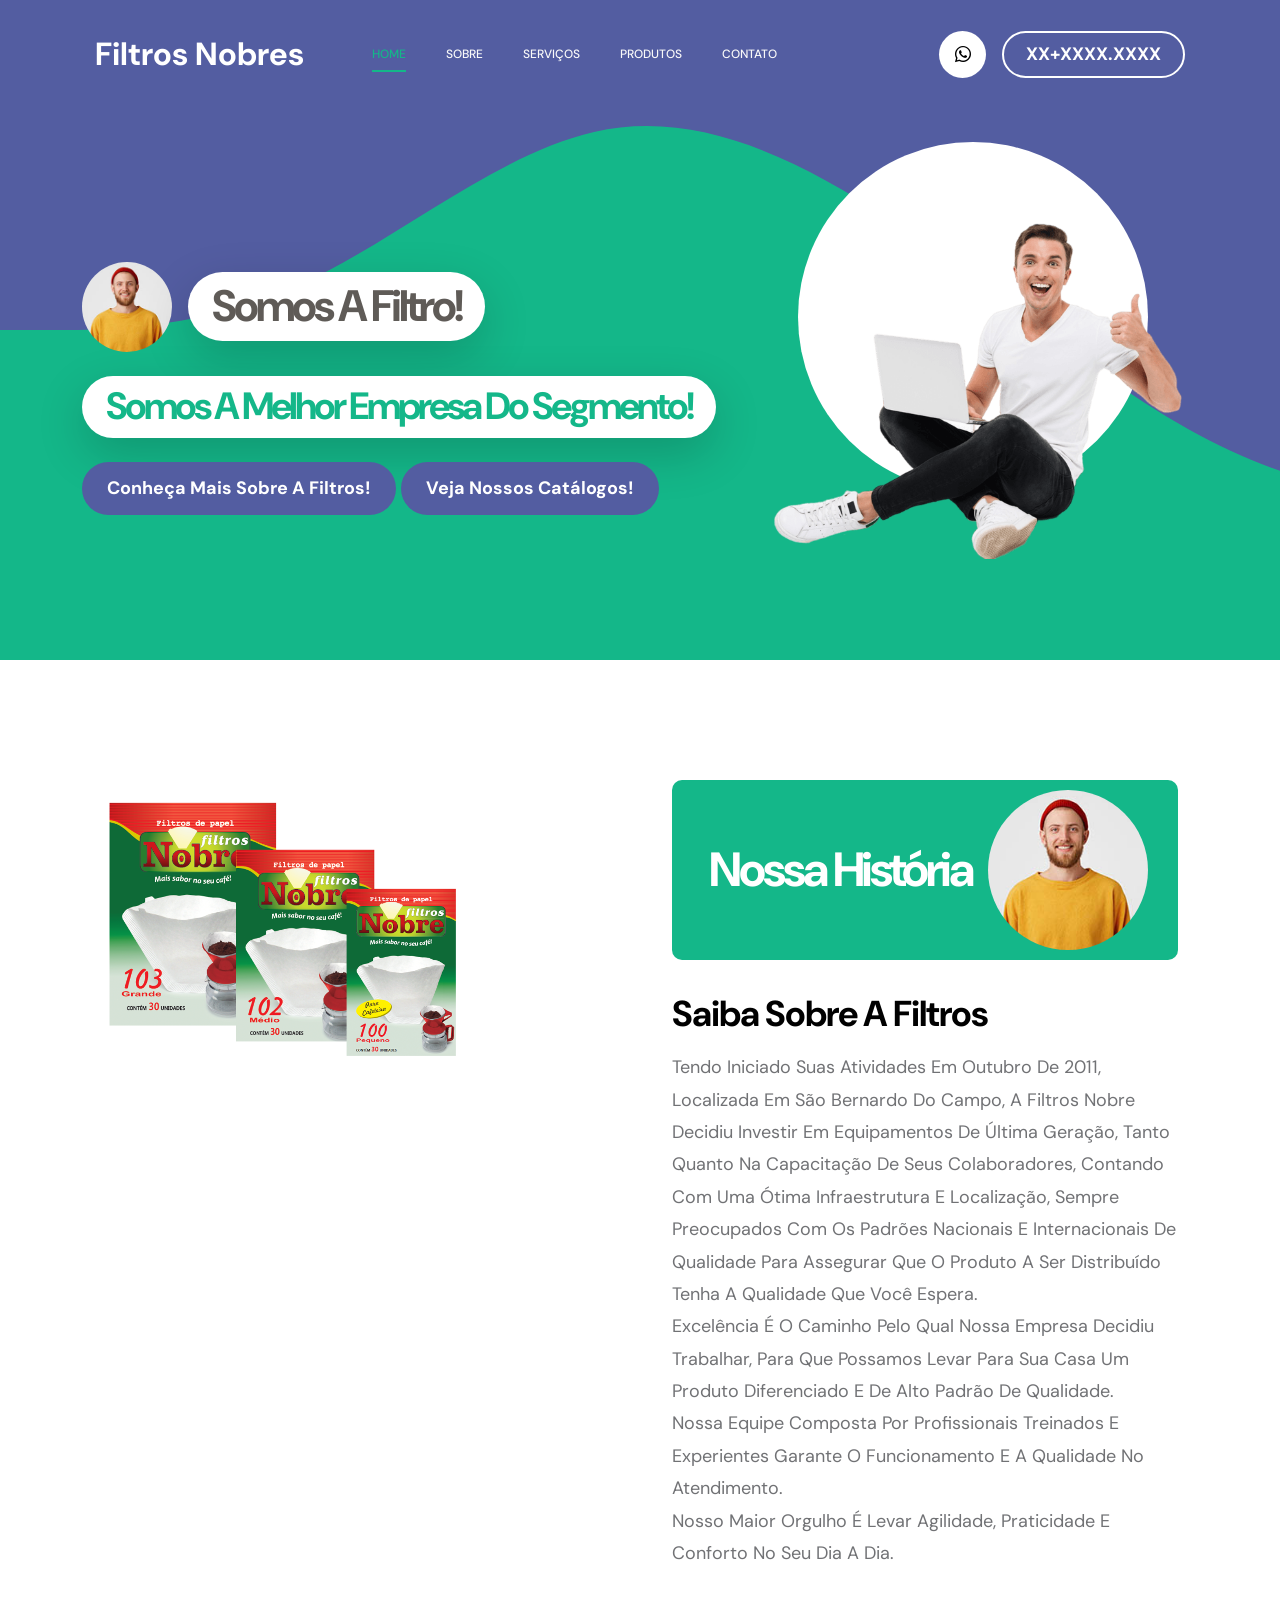
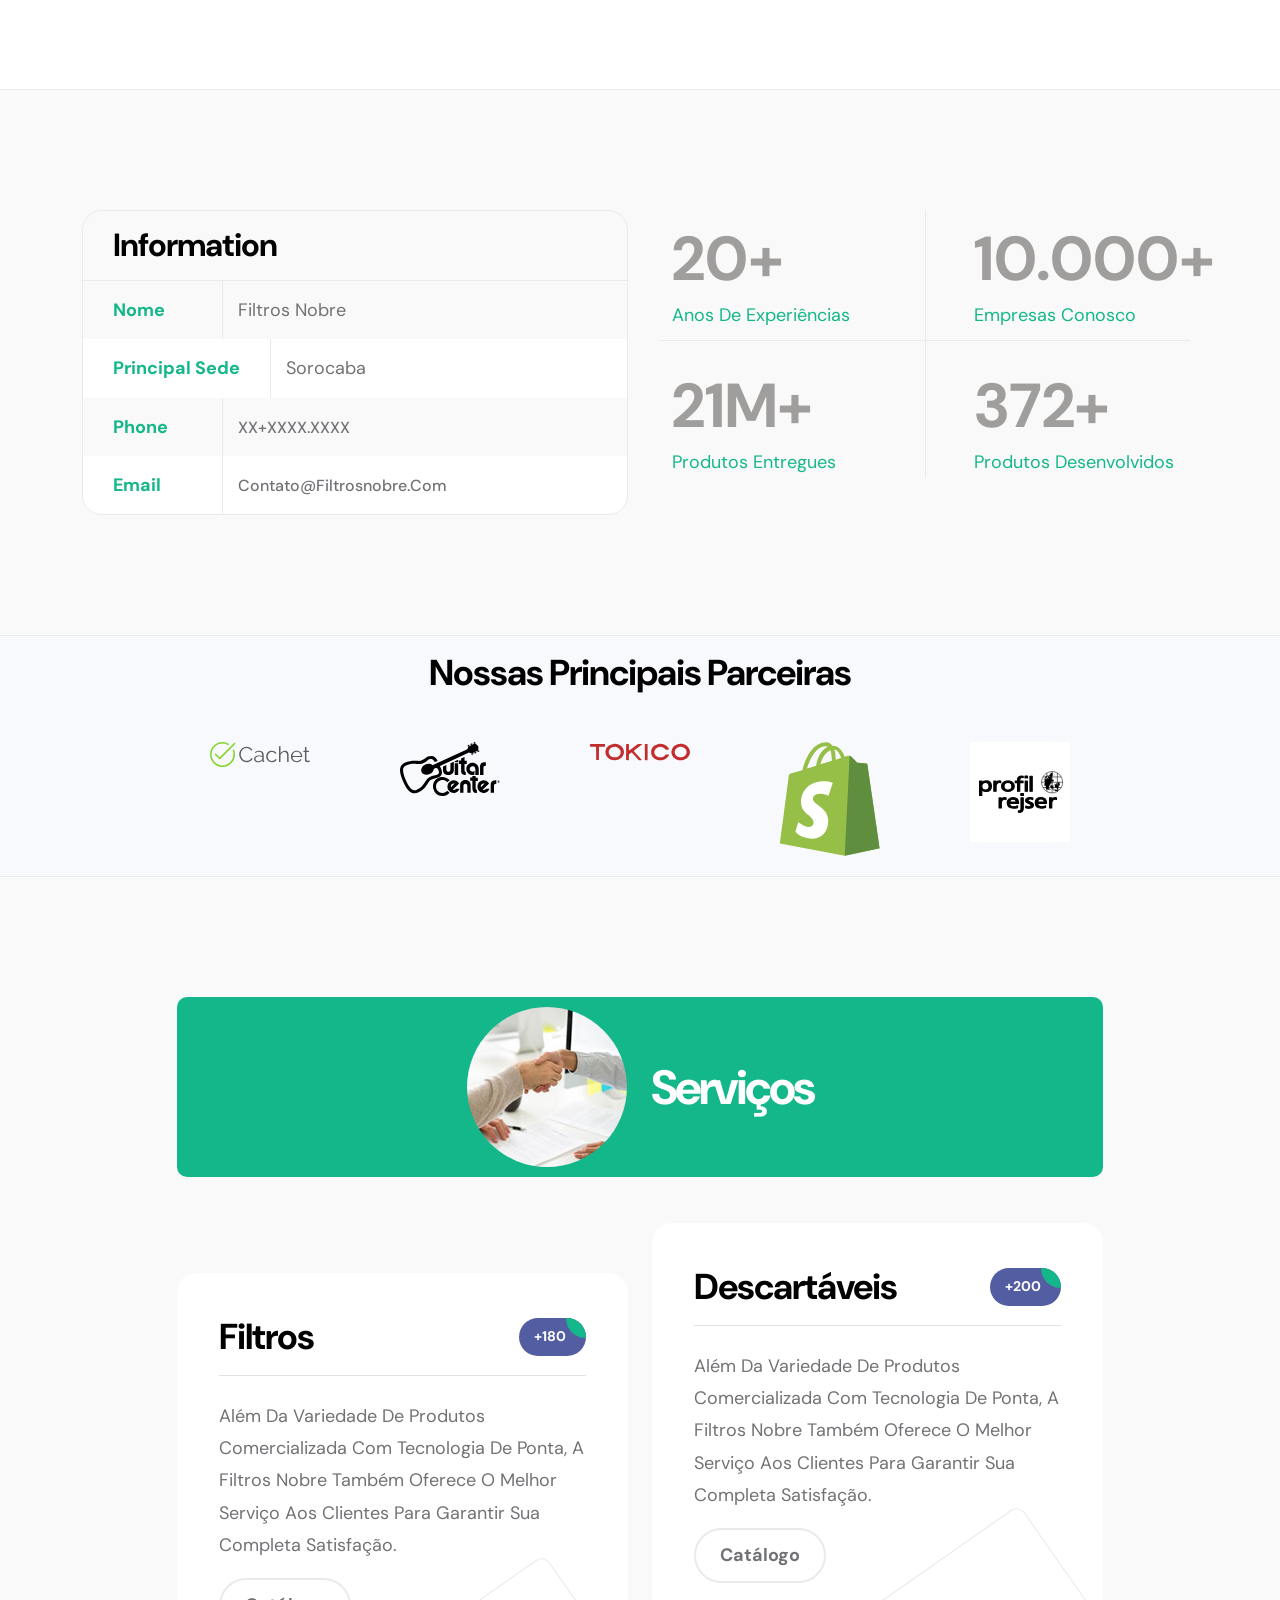
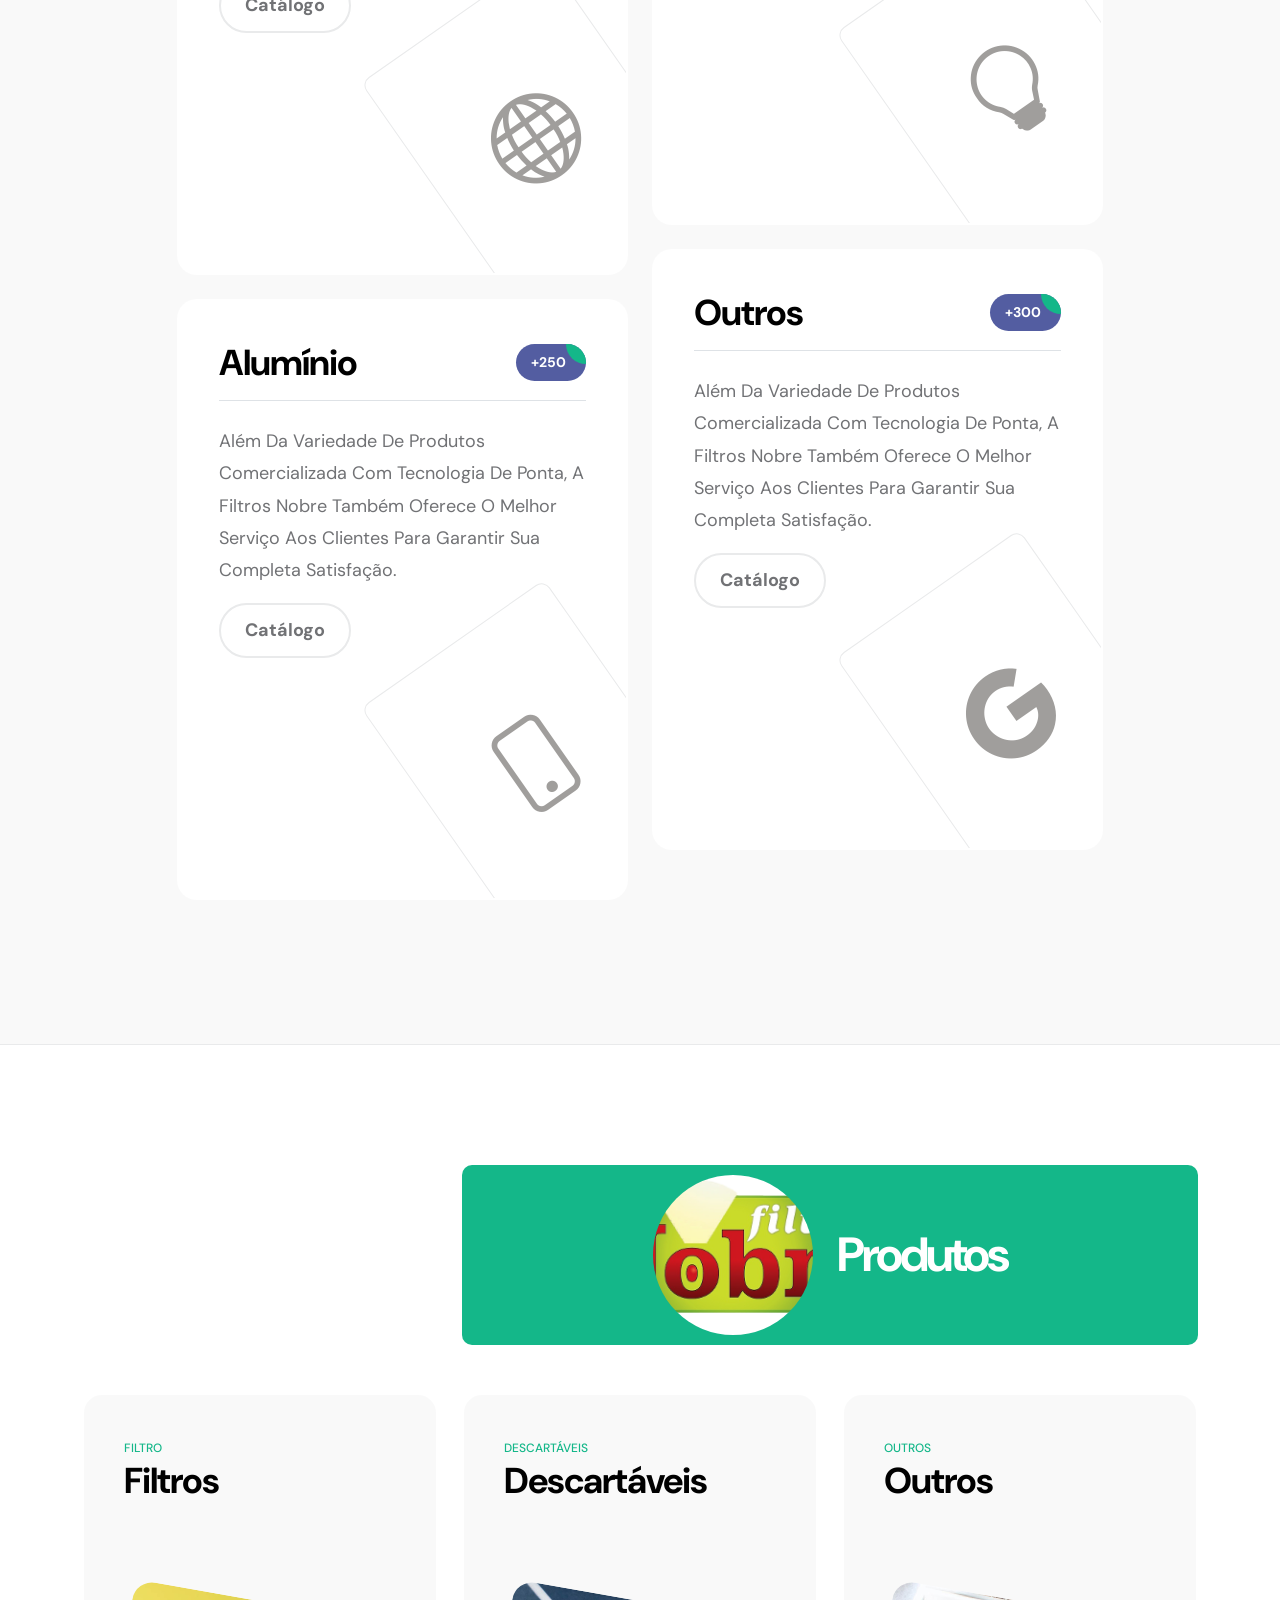
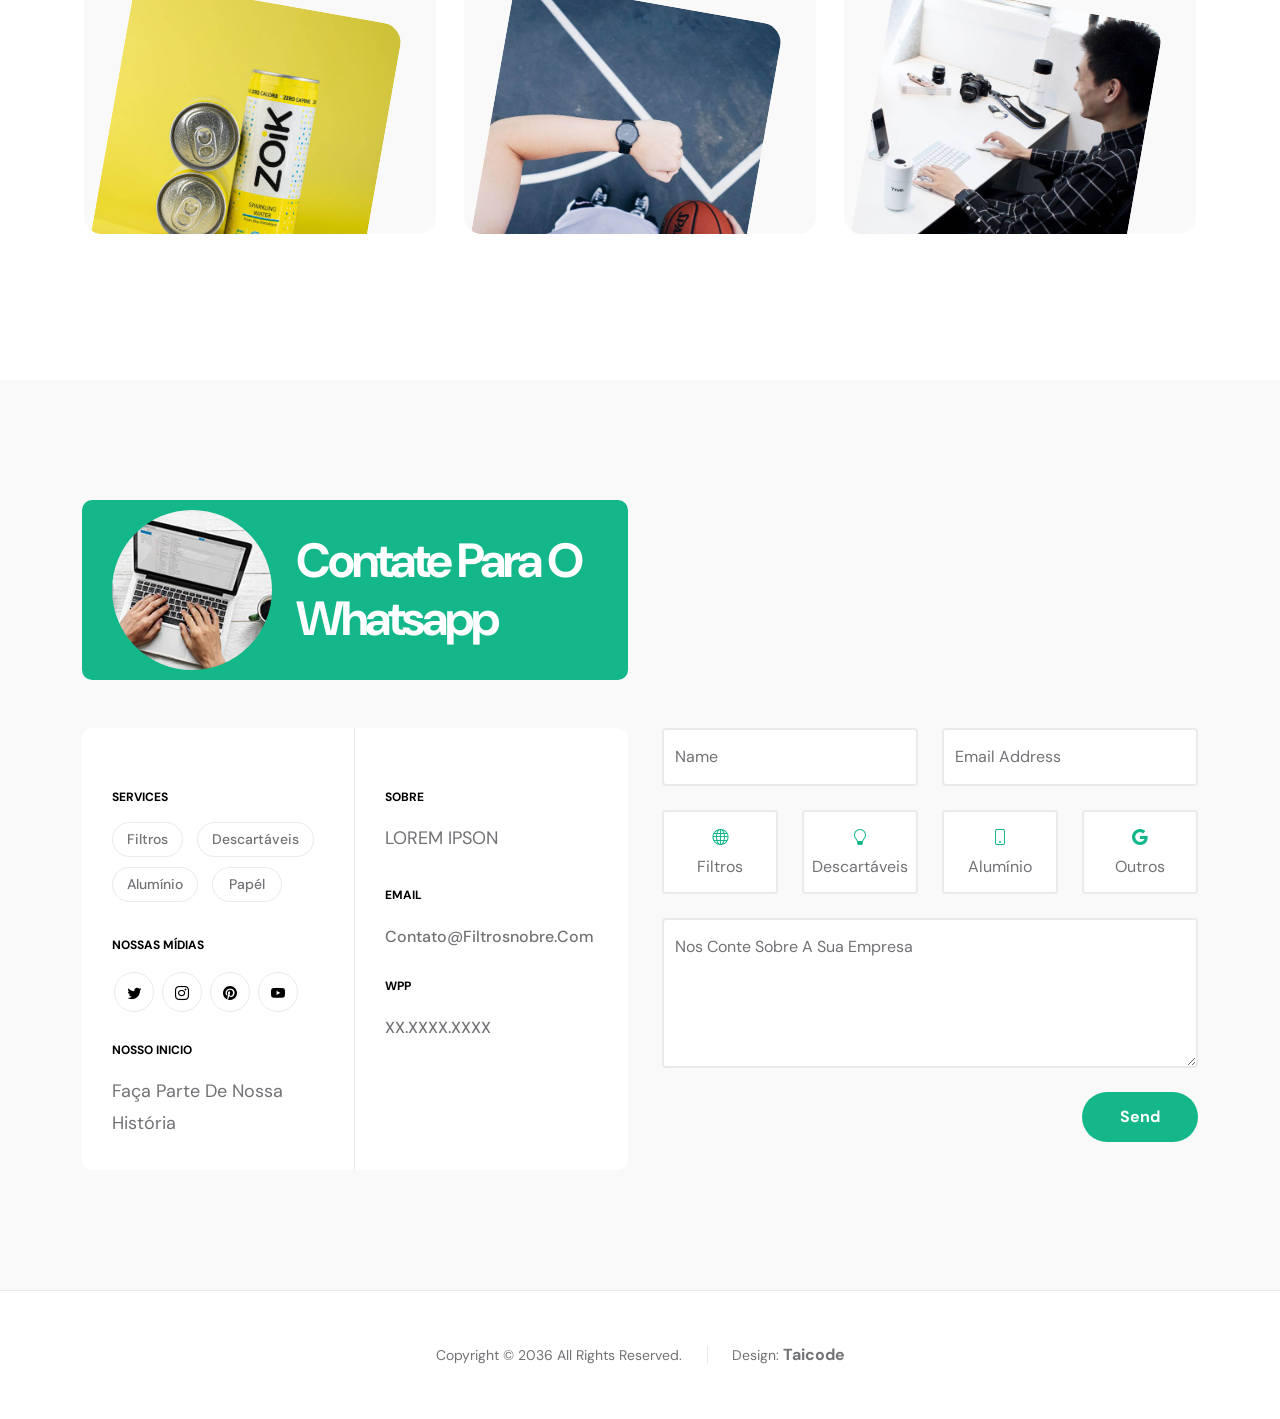
<file: catalogo.html>
<!doctype html>
<html lang="en">
    <head>
        <meta charset="utf-8">
        <meta name="viewport" content="width=device-width, initial-scale=1">

        <meta name="description" content="">
        <meta name="author" content="TemplateMo">

        <title>Filtros Nobres</title>

        <!-- CSS FILES -->
        <link rel="preconnect" href="https://fonts.googleapis.com">
        
        <link rel="preconnect" href="https://fonts.gstatic.com" crossorigin>
        
        <link href="https://fonts.googleapis.com/css2?family=DM+Sans:wght@400;500;700&display=swap" rel="stylesheet">

        <link href="css/bootstrap.min.css" rel="stylesheet">

        <link href="css/bootstrap-icons.css" rel="stylesheet">

        <link href="css/magnific-popup.css" rel="stylesheet">

        <link href="css/templatemo-first-portfolio-style.css" rel="stylesheet">
        
    </head>
    
    <body>

        <section class="preloader">
            <div class="spinner">
                <span class="spinner-rotate"></span>    
            </div>
        </section>

        <nav class="navbar navbar-expand-lg">
            <div class="container">

                <button class="navbar-toggler" type="button" data-bs-toggle="collapse" data-bs-target="#navbarNav" aria-controls="navbarNav" aria-expanded="false" aria-label="Toggle navigation">
                    <span class="navbar-toggler-icon"></span>
                </button>

                <a href="index.html" class="navbar-brand mx-auto mx-lg-0">Filtros Nobres</a>

                <div class="d-flex align-items-center d-lg-none">
                    <i class="navbar-icon bi-whatsapp me-3"></i>
                </div>

                <div class="collapse navbar-collapse" id="navbarNav">
                    <ul class="navbar-nav ms-lg-5">
                        <li class="nav-item">
                            <a class="nav-link click-scroll" href="#section_1">Home</a>
                        </li>

                        <li class="nav-item">
                            <a class="nav-link click-scroll" href="#section_2">Sobre</a>
                        </li>

                        <li class="nav-item">
                            <a class="nav-link click-scroll" href="#section_3">Serviços</a>
                        </li>

                        <li class="nav-item">
                            <a class="nav-link click-scroll" href="#section_4">Produtos</a>
                        </li>

                        <li class="nav-item">
                            <a class="nav-link click-scroll" href="#section_5">Contato</a>
                        </li>
                    </ul>

                    <div class="d-lg-flex align-items-center d-none ms-auto">
                        <i class="navbar-icon bi-whatsapp me-3"></i>
                        <a class="custom-btn btn" href="#section_5">XX+XXXX.XXXX</a>
                    </div>
                </div>

            </div>
        </nav>

        <main>

            <section class="hero d-flex justify-content-center align-items-center" id="section_1">
                <div class="container">
                    <div class="row">

                        <div class="col-lg-7 col-12">
                            <div class="hero-text">
                                <div class="hero-title-wrap d-flex align-items-center mb-4">
                                    <img src="images/happy-bearded-young-man.jpg" class="avatar-image avatar-image-large img-fluid" alt="">

                                    <h1 class="hero-title ms-3 mb-0">Somos a Filtro!</h1>
                                </div>

                                <h2 class="mb-4">Somos a melhor empresa do segmento!</h2>
                                <p class="mb-4"><a class="custom-btn btn custom-link" href="#section_2">Conheça mais sobre a filtros!</a>
                                <a class="custom-btn btn custom-link" href="#">Veja nossos Catálogos!</a></p>
                            </div>
                        </div>

                        <div class="col-lg-5 col-12 position-relative">
                            <div class="hero-image-wrap"></div>
                            <img src="images/portrait-happy-excited-man-holding-laptop-computer.png" class="hero-image img-fluid" alt="">
                        </div>

                    </div>
                </div>

                <svg xmlns="http://www.w3.org/2000/svg" viewBox="0 0 1440 320"><path fill="#535da1" fill-opacity="1" d="M0,160L24,160C48,160,96,160,144,138.7C192,117,240,75,288,64C336,53,384,75,432,106.7C480,139,528,181,576,208C624,235,672,245,720,240C768,235,816,213,864,186.7C912,160,960,128,1008,133.3C1056,139,1104,181,1152,202.7C1200,224,1248,224,1296,197.3C1344,171,1392,117,1416,90.7L1440,64L1440,0L1416,0C1392,0,1344,0,1296,0C1248,0,1200,0,1152,0C1104,0,1056,0,1008,0C960,0,912,0,864,0C816,0,768,0,720,0C672,0,624,0,576,0C528,0,480,0,432,0C384,0,336,0,288,0C240,0,192,0,144,0C96,0,48,0,24,0L0,0Z"></path></svg>
            </section>


            <section class="about section-padding" id="section_2">
                <div class="container">
                    <div class="row">

                        <div class="col-lg-6 col-12">
                            <img src="images/filtrosnobres.png" class="about-image img-fluid" alt="">
                        </div>

                        <div class="col-lg-6 col-12 mt-5 mt-lg-0">
                            <div class="about-thumb">

                                <div class="section-title-wrap d-flex justify-content-end align-items-center mb-4">
                                    <h2 class="text-white me-3 mb-0">Nossa História</h2>

                                    <img src="images/happy-bearded-young-man.jpg" class="avatar-image img-fluid" alt="">
                                </div>

                                <h3 class="pt-2 mb-3">Saiba Sobre a Filtros</h3>

                                <p>Tendo iniciado suas atividades em outubro de 2011, localizada em São Bernardo do Campo, a Filtros Nobre decidiu investir em equipamentos de última geração, tanto quanto na capacitação de seus colaboradores, contando com uma ótima infraestrutura e localização, sempre preocupados com os padrões nacionais e internacionais de qualidade para assegurar que o produto a ser distribuído tenha a qualidade que você espera.</p>

                                    <p>Excelência é o caminho pelo qual nossa empresa decidiu trabalhar, para que possamos levar para sua casa um produto diferenciado e de alto padrão de qualidade.</p>
                                    
                                        <p>Nossa equipe composta por profissionais treinados e experientes garante o funcionamento e a qualidade no atendimento.</p>
                                    
                                            <p>Nosso maior orgulho é levar agilidade, praticidade e conforto no seu dia a dia.</p>


                            </div>
                        </div>

                    </div>
                </div>
            </section>

            <section class="featured section-padding">
                <div class="container">
                    <div class="row">

                        <div class="col-lg-6 col-12">
                            <div class="profile-thumb">
                                <div class="profile-title">
                                    <h4 class="mb-0">Information</h4>
                                </div>

                                <div class="profile-body">
                                    <p>
                                        <span class="profile-small-title">Nome</span> 
                                        <span>Filtros Nobre</span>
                                    </p>

                                    <p>
                                        <span class="profile-small-title">Principal Sede</span> 
                                        <span>Sorocaba</span>
                                    </p>

                                    <p>
                                        <span class="profile-small-title">Phone</span> 
                                         <span><a href="tel: 305-240-9671">XX+XXXX.XXXX</a></span>
                                    </p>

                                    <p>
                                        <span class="profile-small-title">Email</span> 
                                        <span><a href="mailto:hello@josh.design">contato@filtrosnobre.com</a></span>
                                    </p>
                                </div>
                            </div>
                        </div>

                        <div class="col-lg-6 col-12 mt-5 mt-lg-0">
                            <div class="about-thumb">
                                <div class="row">
                                    <div class="col-lg-6 col-6 featured-border-bottom py-2">
                                        <strong class="featured-numbers">20+</strong>

                                        <p class="featured-text">Anos de Experiências</p>
                                    </div>

                                    <div class="col-lg-6 col-6 featured-border-start featured-border-bottom ps-5 py-2">
                                        <strong class="featured-numbers">10.000+</strong>

                                        <p class="featured-text">Empresas conosco</p>
                                    </div>

                                    <div class="col-lg-6 col-6 pt-4">
                                        <strong class="featured-numbers">21M+</strong>

                                        <p class="featured-text">Produtos Entregues</p>
                                    </div>

                                    <div class="col-lg-6 col-6 featured-border-start ps-5 pt-4">
                                        <strong class="featured-numbers">372+</strong>

                                        <p class="featured-text">Produtos Desenvolvidos</p>
                                    </div>
                                </div>
                            </div>
                        </div>

                    </div>
                </div>
            </section>


            <section class="clients section-padding">
                <div class="container">
                    <div class="row align-items-center">

                        <div class="col-lg-12 col-12">
                            <h3 class="text-center mb-5">Nossas Principais Parceiras</h3>
                        </div>

                        <div class="col-lg-2 col-4 ms-auto clients-item-height">
                            <img src="images/clients/cachet.svg" class="clients-image img-fluid" alt="">
                        </div>

                        <div class="col-lg-2 col-4 clients-item-height">
                            <img src="images/clients/guitar-center.svg" class="clients-image img-fluid" alt="">
                        </div>

                        <div class="col-lg-2 col-4 clients-item-height">
                            <img src="images/clients/tokico.svg" class="clients-image img-fluid" alt="">
                        </div>

                        <div class="col-lg-2 col-4 clients-item-height">
                            <img src="images/clients/shopify.svg" class="clients-image img-fluid" alt="">
                        </div>

                        <div class="col-lg-2 col-4 me-auto clients-item-height">
                            <img src="images/clients/profil-rejser.svg" class="clients-image img-fluid" alt="">
                        </div>
                    </div>
                </div>
            </section>


            <section class="services section-padding" id="section_3">
                <div class="container">
                    <div class="row">

                        <div class="col-lg-10 col-12 mx-auto">
                            <div class="section-title-wrap d-flex justify-content-center align-items-center mb-5">
                                <img src="images/handshake-man-woman-after-signing-business-contract-closeup.jpg" class="avatar-image img-fluid" alt="">
                                <h2 class="text-white ms-4 mb-0">Serviços</h2>
                            </div>

                            <div class="row pt-lg-5">
                                <div class="col-lg-6 col-12">
                                    <div class="services-thumb">
                                        <div class="d-flex flex-wrap align-items-center border-bottom mb-4 pb-3">
                                            <h3 class="mb-0">Filtros</h3>

                                            <div class="services-price-wrap ms-auto">
                                                <p class="services-price-text mb-0">+180</p>
                                                <div class="services-price-overlay"></div>
                                            </div>
                                        </div>

                                        <p>Além da variedade de produtos comercializada com tecnologia de ponta, a Filtros Nobre também oferece o melhor serviço aos clientes para garantir sua completa satisfação.</p>

                                        <a href="#" class="custom-btn custom-border-btn btn mt-3">Catálogo</a>

                                        <div class="services-icon-wrap d-flex justify-content-center align-items-center">
                                            <i class="services-icon bi-globe"></i>
                                        </div>
                                    </div>
                                </div>

                                <div class="col-lg-6 col-12">
                                    <div class="services-thumb services-thumb-up">
                                        <div class="d-flex flex-wrap align-items-center border-bottom mb-4 pb-3">
                                            <h3 class="mb-0">Descartáveis</h3>

                                            <div class="services-price-wrap ms-auto">
                                                <p class="services-price-text mb-0">+200</p>
                                                <div class="services-price-overlay"></div>
                                            </div>
                                        </div>

                                        <p>Além da variedade de produtos comercializada com tecnologia de ponta, a Filtros Nobre também oferece o melhor serviço aos clientes para garantir sua completa satisfação.</p>


                                        <a href="#" class="custom-btn custom-border-btn btn mt-3">Catálogo</a>

                                        <div class="services-icon-wrap d-flex justify-content-center align-items-center">
                                            <i class="services-icon bi-lightbulb"></i>
                                        </div>
                                    </div>
                                </div>

                                <div class="col-lg-6 col-12">
                                    <div class="services-thumb">
                                        <div class="d-flex flex-wrap align-items-center border-bottom mb-4 pb-3">
                                            <h3 class="mb-0">Alumínio</h3>

                                            <div class="services-price-wrap ms-auto">
                                                <p class="services-price-text mb-0">+250</p>
                                                <div class="services-price-overlay"></div>
                                            </div>
                                        </div>

                                        <p>Além da variedade de produtos comercializada com tecnologia de ponta, a Filtros Nobre também oferece o melhor serviço aos clientes para garantir sua completa satisfação.</p>


                                        <a href="#" class="custom-btn custom-border-btn btn mt-3">Catálogo</a>

                                        <div class="services-icon-wrap d-flex justify-content-center align-items-center">
                                            <i class="services-icon bi-phone"></i>
                                        </div>
                                    </div>
                                </div>

                                <div class="col-lg-6 col-12">
                                    <div class="services-thumb services-thumb-up">
                                        <div class="d-flex flex-wrap align-items-center border-bottom mb-4 pb-3">
                                            <h3 class="mb-0">Outros</h3>

                                            <div class="services-price-wrap ms-auto">
                                                <p class="services-price-text mb-0">+300</p>
                                                <div class="services-price-overlay"></div>
                                            </div>
                                        </div>

                                        <p>Além da variedade de produtos comercializada com tecnologia de ponta, a Filtros Nobre também oferece o melhor serviço aos clientes para garantir sua completa satisfação.</p>

                                        <a href="#" class="custom-btn custom-border-btn btn mt-3">Catálogo</a>

                                        <div class="services-icon-wrap d-flex justify-content-center align-items-center">
                                            <i class="services-icon bi-google"></i>
                                        </div>
                                    </div>
                                </div>
                            </div>
                        </div>
                    </div>
                </div>
            </section>


            <section class="projects section-padding" id="section_4">
                <div class="container">
                    <div class="row">

                        <div class="col-lg-8 col-md-8 col-12 ms-auto">
                            <div class="section-title-wrap d-flex justify-content-center align-items-center mb-4">
                                <img src="images/logonobre.png" class="avatar-image img-fluid" alt="">

                                <h2 class="text-white ms-4 mb-0">Produtos</h2>
                            </div>
                        </div>

                        <div class="clearfix"></div>

                        <div class="col-lg-4 col-md-6 col-12">
                            <div class="projects-thumb">
                                <div class="projects-info">
                                    <small class="projects-tag">Filtro</small>

                                    <h3 class="projects-title">Filtros</h3>
                                </div>

                                <a href="images/projects/nikhil-KO4io-eCAXA-unsplash.jpg" class="popup-image">
                                    <img src="images/projects/nikhil-KO4io-eCAXA-unsplash.jpg" class="projects-image img-fluid" alt="">
                                </a>
                            </div>
                        </div>

                        <div class="col-lg-4 col-md-6 col-12">
                            <div class="projects-thumb">
                                <div class="projects-info">
                                    <small class="projects-tag">Descartáveis</small>

                                    <h3 class="projects-title">Descartáveis</h3>
                                </div>

                                <a href="images/projects/the-5th-IQYR7N67dhM-unsplash.jpg" class="popup-image">
                                    <img src="images/projects/the-5th-IQYR7N67dhM-unsplash.jpg" class="projects-image img-fluid" alt="">
                                </a>
                            </div>
                        </div>

                        <div class="col-lg-4 col-md-6 col-12">
                            <div class="projects-thumb">
                                <div class="projects-info">
                                    <small class="projects-tag">outros</small>

                                    <h3 class="projects-title">Outros</h3>
                                </div>

                                <a href="images/projects/true-agency-9Bjog5FZ-oc-unsplash.jpg" class="popup-image">
                                    <img src="images/projects/true-agency-9Bjog5FZ-oc-unsplash.jpg" class="projects-image img-fluid" alt="">
                                </a>
                            </div>
                        </div>

                    </div>
                </div>
            </section>

            <section class="contact section-padding" id="section_5">
                    <div class="container">
                        <div class="row">

                            <div class="col-lg-6 col-md-8 col-12">
                                <div class="section-title-wrap d-flex justify-content-center align-items-center mb-5">
                                    <img src="images/aerial-view-man-using-computer-laptop-wooden-table.jpg" class="avatar-image img-fluid" alt="">

                                    <h2 class="text-white ms-4 mb-0">Contate para o whatsapp</h2>
                                </div>
                            </div>

                            <div class="clearfix"></div>

                            <div class="col-lg-3 col-md-6 col-12 pe-lg-0">
                                <div class="contact-info contact-info-border-start d-flex flex-column">
                                    <strong class="site-footer-title d-block mb-3">Services</strong>

                                    <ul class="footer-menu">
                                        <li class="footer-menu-item"><a href="#" class="footer-menu-link">Filtros</a></li>

                                        <li class="footer-menu-item"><a href="#" class="footer-menu-link">Descartáveis</a></li>

                                        <li class="footer-menu-item"><a href="#" class="footer-menu-link">Alumínio</a></li>

                                        <li class="footer-menu-item"><a href="#" class="footer-menu-link">Papél</a></li>
                                    </ul>

                                    <strong class="site-footer-title d-block mt-4 mb-3">Nossas mídias</strong>

                                    <ul class="social-icon">
                                        <li class="social-icon-item"><a href="#" class="social-icon-link bi-twitter"></a></li>

                                        <li class="social-icon-item"><a href="#" class="social-icon-link bi-instagram"></a></li>

                                        <li class="social-icon-item"><a href="#" class="social-icon-link bi-pinterest"></a></li>

                                        <li class="social-icon-item"><a href="#" class="social-icon-link bi-youtube"></a></li>
                                    </ul>

                                    <strong class="site-footer-title d-block mt-4 mb-3">Nosso inicio</strong>

                                    <p class="mb-0">Faça parte de nossa história</p>
                                </div>
                            </div>

                            <div class="col-lg-3 col-md-6 col-12 ps-lg-0">
                                <div class="contact-info d-flex flex-column">
                                    <strong class="site-footer-title d-block mb-3">Sobre</strong>

                                    <p class="mb-2">LOREM IPSON</p>

                                    <strong class="site-footer-title d-block mt-4 mb-3">Email</strong>

                                    <p>
                                        <a href="mailto:hello@josh.design">
                                            contato@filtrosnobre.com
                                        </a>
                                    </p>

                                    <strong class="site-footer-title d-block mt-4 mb-3">Wpp</strong>

                                    <p class="mb-0">
                                        <a href="tel: XX.XXXX.XXXX">
                                            XX.XXXX.XXXX
                                        </a>
                                    </p>
                                </div>
                            </div>

                            <div class="col-lg-6 col-12 mt-5 mt-lg-0">
                                <form action="#" method="get" class="custom-form contact-form" role="form">
                                    <div class="row">
                                        <div class="col-lg-6 col-md-6 col-12">
                                            <div class="form-floating">
                                                <input type="text" name="name" id="name" class="form-control" placeholder="Name" required="">
                                                <label for="floatingInput">Name</label>
                                            </div>
                                        </div>

                                        <div class="col-lg-6 col-md-6 col-12"> 
                                            <div class="form-floating">
                                                <input type="email" name="email" id="email" pattern="[^ @]*@[^ @]*" class="form-control" placeholder="Email address" required="">
                                                <label for="floatingInput">Email address</label>
                                            </div>
                                        </div>

                                        <div class="col-lg-3 col-md-6 col-6">
                                            <div class="form-check form-check-inline">
                                                <input name="website" type="checkbox" class="form-check-input" id="inlineCheckbox1" value="1">

                                                <label class="form-check-label" for="inlineCheckbox1">
                                                    <i class="bi-globe form-check-icon"></i>
                                                    <span class="form-check-label-text">Filtros</span>
                                                </label>
                                          </div>
                                        </div>

                                        <div class="col-lg-3 col-md-6 col-6">
                                            <div class="form-check form-check-inline">
                                                <input name="branding" type="checkbox" class="form-check-input" id="inlineCheckbox2" value="1">

                                                <label class="form-check-label" for="inlineCheckbox2">
                                                    <i class="bi-lightbulb form-check-icon"></i>
                                                    <span class="form-check-label-text">Descartáveis</span>
                                                </label>
                                            </div>
                                        </div>

                                        <div class="col-lg-3 col-md-6 col-6">
                                            <div class="form-check form-check-inline">
                                                <input name="ecommerce" type="checkbox" class="form-check-input" id="inlineCheckbox3" value="1">

                                                <label class="form-check-label" for="inlineCheckbox3">
                                                    <i class="bi-phone form-check-icon"></i>
                                                    <span class="form-check-label-text">Alumínio</span>
                                                </label>
                                            </div>
                                        </div>

                                        <div class="col-lg-3 col-md-6 col-6">
                                            <div class="form-check form-check-inline me-0">
                                                <input name="seo" type="checkbox" class="form-check-input" id="inlineCheckbox4" value="1">

                                                <label class="form-check-label" for="inlineCheckbox4">
                                                    <i class="bi-google form-check-icon"></i>
                                                    <span class="form-check-label-text">Outros</span>
                                                </label>
                                            </div>
                                        </div>

                                        <div class="col-lg-12 col-12">
                                            <div class="form-floating">
                                                <textarea class="form-control" id="message" name="message" placeholder="Tell me about the project"></textarea>
                                                
                                                <label for="floatingTextarea">Nos conte sobre a sua empresa </label>
                                            </div>
                                        </div>

                                        <div class="col-lg-3 col-12 ms-auto">
                                            <button type="submit" class="form-control">Send</button>
                                        </div>

                                    </div>
                                </form>
                            </div>

                        </div>
                    </div>
                </div>
            </section>

        </main>

        <footer class="site-footer">
            <div class="container">
                <div class="row">

                    <div class="col-lg-12 col-12">
                        <div class="copyright-text-wrap">
                            <p class="mb-0">
                                <span class="copyright-text">Copyright © 2036 All rights reserved.</span>
                                Design: <a rel="sponsored" href="https://templatemo.com" target="_blank">Taicode</a>
                            </p>
                        </div>
                    </div>

                </div>
            </div>
        </footer>

        <!-- JAVASCRIPT FILES -->
        <script src="js/jquery.min.js"></script>
        <script src="js/bootstrap.min.js"></script>
        <script src="js/jquery.sticky.js"></script>
        <script src="js/click-scroll.js"></script>
        <script src="js/jquery.magnific-popup.min.js"></script>
        <script src="js/magnific-popup-options.js"></script>
        <script src="js/custom.js"></script>

    </body>
</html>
</file>
<file: css/templatemo-first-portfolio-style.css>
/*

TemplateMo 578 First Portfolio

https://templatemo.com/tm-578-first-portfolio

*/


/*---------------------------------------
  CUSTOM PROPERTIES ( VARIABLES )             
-----------------------------------------*/
:root {
  --white-color:                  #ffffff;
  --primary-color:                #535da1;
  --secondary-color:              #14B789;
  --section-bg-color:             #f9f9f9;
  --dark-color:                   #000000;
  --p-color:                      #717275;
  --border-color:                 #e9eaeb;
  --featured-border-color:        #727aab;

  --body-font-family:             'DM Sans', sans-serif;

  --h1-font-size:                 62px;
  --h2-font-size:                 48px;
  --h3-font-size:                 36px;
  --h4-font-size:                 32px;
  --h5-font-size:                 24px;
  --h6-font-size:                 22px;
  --p-font-size:                  18px;
  --menu-font-size:               12px;
  --copyright-font-size:          14px;

  --border-radius-large:          100px;
  --border-radius-medium:         20px;
  --border-radius-small:          10px;

  --font-weight-normal:           400;
  --font-weight-medium:           500;
  --font-weight-bold:             700;
}

body {
    background: var(--white-color);
    font-family: var(--body-font-family); 
}


/*---------------------------------------
  TYPOGRAPHY               
-----------------------------------------*/

h2,
h3,
h4,
h5,
h6 {
  color: var(--dark-color);
}

h1,
h2,
h3,
h4,
h5,
h6 {
  font-weight: var(--font-weight-bold);
  letter-spacing: -1px;
}

h1 {
  font-size: var(--h1-font-size);
  letter-spacing: -3px;
}

h2 {
  font-size: var(--h2-font-size);
  color: var(--secondary-color);
  letter-spacing: -3px;
}

h3 {
  font-size: var(--h3-font-size);
}

h4 {
  font-size: var(--h4-font-size);
}

h5 {
  font-size: var(--h5-font-size);
  line-height: normal;
}

h6 {
  font-size: var(--h6-font-size);
}

p {
  color: var(--p-color);
  font-size: var(--p-font-size);
  font-weight: var(--font-weight-normal);
}

ul li {
  color: var(--p-color);
  font-size: var(--p-font-size);
  font-weight: var(--font-weight-normal);
}

a, 
button {
  touch-action: manipulation;
  transition: all 0.3s;
}

a {
  color: var(--p-color);
  text-decoration: none;
}

a:hover {
  color: var(--secondary-color);
}

::selection {
  background: var(--secondary-color);
  color: var(--white-color);
}

::-moz-selection {
  background: var(--secondary-color);
  color: var(--white-color);
}

.section-padding {
  padding-top: 120px;
  padding-bottom: 120px;
}

b,
strong {
  font-weight: var(--font-weight-bold);
}

.section-title-wrap {
  background: var(--secondary-color);
  border-radius: var(--border-radius-small);
  padding: 10px 30px;
}


/*---------------------------------------
  AVATAR IMAGE               
-----------------------------------------*/
.avatar-image {
  border-radius: var(--border-radius-large);
  width: 160px;
  height: 160px;
  object-fit: cover;
}

.avatar-image-large {
  width: 90.4px;
  height: 90.4px;
}


/*---------------------------------------
  PRE LOADER               
-----------------------------------------*/
.preloader {
  position: fixed;
  top: 0;
  left: 0;
  width: 100%;
  height: 100%;
  z-index: 99999;
  display: flex;
  flex-flow: row nowrap;
  justify-content: center;
  align-items: center;
  background: none repeat scroll 0 0 var(--white-color);
}

.spinner {
  border: 1px solid transparent;
  border-radius: var(--border-radius-small);
  position: relative;
}

.spinner:before {
  content: '';
  box-sizing: border-box;
  position: absolute;
  top: 50%;
  left: 50%;
  width: 45px;
  height: 45px;
  margin-top: -10px;
  margin-left: -10px;
  border-radius: 50%;
  border: 1px solid var(--border-color);
  border-top-color: var(--white-color);
  animation: spinner .9s linear infinite;
}

@-webkit-@keyframes spinner {
  to {transform: rotate(360deg);
  }
}

@keyframes spinner {
  to {transform: rotate(360deg);}
}


/*---------------------------------------
  CUSTOM ICON               
-----------------------------------------*/
.navbar-icon {
  background: var(--white-color);
  border-radius: var(--border-radius-large);
  color: var(--dark-color);
  width: 47px;
  height: 47px;
  line-height: 47px;
  text-align: center;
}

.is-sticky .navbar-icon {
  background: var(--secondary-color);
  color: var(--white-color);
}

.form-check-icon {
  color: var(--secondary-color);
}


/*---------------------------------------
  CUSTOM BUTTON               
-----------------------------------------*/
.custom-btn,
.navbar .custom-btn {
  font-size: var(--p-font-size);
  font-weight: var(--font-weight-bold);
}

.navbar .custom-btn {
  background: transparent;
  border-width: 2px;
  border-style: solid;
  border-color: var(--white-color);
  color: var(--white-color);
  padding: 8px 22px;
}

.navbar .custom-btn:hover {
  background: var(--white-color);
  border-color: transparent;
  color: var(--secondary-color);
}

.custom-btn {
  background: var(--secondary-color);
  border-radius: var(--border-radius-large);
  color: var(--white-color);
  font-weight: var(--font-weight-bold);
  padding: 12px 24px;
}

.custom-btn:hover {
  background: var(--primary-color);
  box-shadow: 0 1rem 3rem rgba(0,0,0,.175);
  color: var(--white-color);
}

.custom-border-btn {
  background: transparent;
  border: 2px solid var(--border-color);
  color: var(--p-color);
}

.custom-border-btn:hover {
  background: var(--secondary-color);
  border-color: var(--secondary-color);
  color: var(--white-color);
}

.custom-link {
	background-color: var(--primary-color);
}

.custom-link:hover {
	background-color: var(--secondary-color);
}


/*---------------------------------------
  NAVIGATION              
-----------------------------------------*/
.sticky-wrapper {
  position: relative;
  z-index: 222;
  height: auto !important;
}

.is-sticky,
.is-sticky .navbar .container {
  background: var(--white-color);
  box-shadow: 0 1rem 3rem rgb(0 0 0 / 18%);
}

.is-sticky .navbar-brand,
.is-sticky .navbar-brand:hover {
  color: var(--dark-color);
}

.is-sticky .navbar-nav .nav-link {
  color: var(--p-color);
}

.is-sticky .navbar .custom-btn {
  border-color: var(--secondary-color);
  color: var(--secondary-color);
}

.is-sticky .navbar .custom-btn:hover {
  background: var(--secondary-color);
  color: var(--white-color);
}

.navbar {
  background: transparent;
  position: absolute;
  z-index: 9;
  right: 0;
  left: 0;
  transition: all 0.3s;
  padding-top: 15px;
  padding-bottom: 0;
}

.navbar .container {
  border-radius: var(--border-radius-small);
  padding: 10px 25px;
}

.navbar-brand {
  font-size: var(--h4-font-size);
  font-weight: var(--font-weight-bold);
}

.navbar-brand,
.navbar-brand:hover {
  color: var(--white-color);
}

.navbar-expand-lg .navbar-nav .nav-link {
  padding-right: 0;
  padding-left: 0;
  margin-right: 20px;
  margin-left: 20px;
}

.navbar-nav .nav-link {
  display: inline-block;
  color: var(--section-bg-color);
  font-size: var(--menu-font-size);
  font-weight: var(--font-weight-medium);
  text-transform: uppercase;
  position: relative;
  padding-top: 15px;
  padding-bottom: 15px;
}

.navbar-nav .nav-link::after {
  content: "";
  background: transparent;
  position: absolute;
  bottom: 6px;
  right: 0;
  left: 0;
  width: 100%;
  height: 2px;
}

.navbar-nav .nav-link.active::after, 
.navbar-nav .nav-link:hover::after {
  background: var(--secondary-color);
}

.navbar-nav .nav-link.active, 
.navbar-nav .nav-link:hover {
  color: var(--secondary-color);
}

.navbar-toggler {
  border: 0;
  padding: 0;
  cursor: pointer;
  margin: 0;
  width: 30px;
  height: 35px;
  outline: none;
}

.navbar-toggler:focus {
  outline: none;
  box-shadow: none;
}

.navbar-toggler[aria-expanded="true"] .navbar-toggler-icon {
  background: transparent;
}

.navbar-toggler[aria-expanded="true"] .navbar-toggler-icon:before,
.navbar-toggler[aria-expanded="true"] .navbar-toggler-icon:after {
  transition: top 300ms 50ms ease, -webkit-transform 300ms 350ms ease;
  transition: top 300ms 50ms ease, transform 300ms 350ms ease;
  transition: top 300ms 50ms ease, transform 300ms 350ms ease, -webkit-transform 300ms 350ms ease;
  top: 0;
}

.navbar-toggler[aria-expanded="true"] .navbar-toggler-icon:before {
  transform: rotate(45deg);
}

.navbar-toggler[aria-expanded="true"] .navbar-toggler-icon:after {
  transform: rotate(-45deg);
}

.navbar-toggler .navbar-toggler-icon {
  background: var(--white-color);
  transition: background 10ms 300ms ease;
  display: block;
  width: 30px;
  height: 2px;
  position: relative;
}

.navbar-toggler .navbar-toggler-icon:before,
.navbar-toggler .navbar-toggler-icon:after {
  transition: top 300ms 350ms ease, -webkit-transform 300ms 50ms ease;
  transition: top 300ms 350ms ease, transform 300ms 50ms ease;
  transition: top 300ms 350ms ease, transform 300ms 50ms ease, -webkit-transform 300ms 50ms ease;
  position: absolute;
  right: 0;
  left: 0;
  background: var(--white-color);
  width: 30px;
  height: 2px;
  content: '';
}

.navbar-toggler .navbar-toggler-icon::before {
  top: -8px;
}

.navbar-toggler .navbar-toggler-icon::after {
  top: 8px;
}


/*---------------------------------------
  HERO              
-----------------------------------------*/
.hero {
  background: var(--secondary-color);
  position: relative;
  overflow: hidden;
  padding-top: 330px;
  padding-bottom: 330px;
}

@media  screen and (min-width: 991px) {
  .hero {
    height: 60vh;
  }
}

.hero-title,
.hero h2 {
  background: var(--white-color);
  box-shadow: 0 1rem 3rem rgba(0,0,0,.175);
  border-radius: var(--border-radius-large);
  display: inline-block;
  padding: 8px 24px;
}

.hero-title {
	font-size: 44px;
}

.hero h2 {
	font-size: 38px;
}

.hero-text {
  position: relative;
  z-index: 22;
  top: 70px;
}

.hero-image-wrap {
  background: var(--white-color);
  border-radius: 100%;
  width: 350px;
  height: 350px;
  position: absolute;
  z-index: 22;
  top: -50px;
  right: 0;
  left: 0;
  margin: auto;
  pointer-events: none;
}

.hero-image {
  position: absolute;
  z-index: 22;
  top: 0;
  width: 100%;
  min-width: 550px;
}

.hero svg {
  position: absolute;
  z-index: 2;
  bottom: 0;
  right: 0;
  left: 0;
  overflow: hidden;
  height: 100%;
  pointer-events: none;
}


/*---------------------------------------
  ABOUT              
-----------------------------------------*/
.profile-thumb {
  border: 1px solid var(--border-color);
  border-radius: var(--border-radius-medium);
  position: relative;
  overflow: hidden;
}

.profile-title {
  border-bottom: 1px solid var(--border-color);
  padding: 15px 30px;
}

.profile-small-title {
  border-right: 1px solid var(--border-color);
  color: var(--secondary-color);
  font-weight: var(--font-weight-bold);
  min-width: 140px;
  margin-right: 10px;
  padding: 13px 30px;
  display: inline-block;
}

.profile-body p {
  margin-bottom: 0;
}

.profile-body p:nth-of-type(even) {
  background: var(--white-color);
}

.about-image {
  border-radius: var(--border-radius-medium);
}

.about-thumb {
  padding-right: 20px;
  padding-left: 20px;
}


/*---------------------------------------
  FEATURED              
-----------------------------------------*/
.featured-numbers {
  font-size: var(--h1-font-size);
  line-height: normal;
  display: block;
}

.featured-text {
  color: var(--secondary-color);
}

.featured-border-bottom {
  border-bottom: 1px solid var(--border-color);
}

.featured-border-start {
  border-left: 1px solid var(--border-color);
}


/*---------------------------------------
  CLIENTS              
-----------------------------------------*/

.clients-item-height {
	height: 120px;
}

.clients-image {
  display: block;
  max-width: 100px;
  margin: auto;
  transition: all ease 0.2s;
}

.clients-image:hover {
  transform: scale(1.3);
}


/*---------------------------------------
  SERVICES              
-----------------------------------------*/
.services,
.featured {
  background: var(--section-bg-color);
  border-top: 1px solid var(--border-color);
  border-bottom: 1px solid var(--border-color);
}

.services-thumb {
  background: var(--white-color);
  border: 2px solid transparent;
  border-radius: var(--border-radius-medium);
  position: relative;
  overflow: hidden;
  margin-bottom: 24px;
  padding: 40px 40px 240px 40px;
  transition: all 0.5s;
}

.services-thumb-up {
  position: relative;
  bottom: 50px;
  margin-bottom: -50px;
}

.services-thumb:hover {
  border: 2px solid var(--secondary-color);
  box-shadow: 0 1rem 3rem rgba(0,0,0,.175);
}

.services-thumb:hover .services-icon-wrap {
  background: var(--secondary-color);
  border-color: var(--secondary-color);
  color: var(--white-color);
}

.services-icon-wrap {
  border: 1px solid var(--border-color);
  border-radius: var(--border-radius-small);
  position: absolute;
  bottom: 0;
  right: 0;
  width: 50%;
  height: 55%;
  transform: rotate(-35deg) translateY(55px);
  transition: all ease 0.5s;
}

.services-icon {
  font-size: 90px;
  position: relative;
  bottom: 15px;
}

.services-thumb:hover .services-price-wrap {
  background: var(--secondary-color);
}

.services-thumb:hover .services-price-overlay {
  background: var(--primary-color);
}

.services-price-wrap {
  background: var(--primary-color);
  border-radius: var(--border-radius-medium);
  position: relative;
  overflow: hidden;
  padding: 6px 20px 6px 15px;
  transition: all ease 0.5s;
}

.services-price-text {
  color: var(--white-color);
  font-size: var(--copyright-font-size);
  font-weight: var(--font-weight-bold);
}

.services-price-overlay {
  background: var(--secondary-color);
  border-bottom-left-radius: 100%;
  position: absolute;
  top: 0;
  right: 0;
  width: 20px;
  height: 20px;
  pointer-events: none;
}


/*---------------------------------------
  PROJECTS              
-----------------------------------------*/
.projects-thumb {
  background: var(--section-bg-color);
  border: 2px solid var(--white-color);
  border-radius: var(--border-radius-medium);
  position: relative;
  overflow: hidden;
  margin-top: 24px;
  margin-bottom: 24px;
  padding: 40px;
  transition: all ease 0.5s;
}

.projects-thumb:hover {
  border-color: var(--secondary-color);
}

.projects-thumb:hover .projects-image,
.projects-thumb:focus .projects-image {
  transform: rotate(0) translateY(0);
}

.projects-thumb .popup-image {
  display: block;
  width: 100%;
  height: 100%;
}

.projects-image {
  border-radius: var(--border-radius-medium);
  display: block;
  width: 100%;
  transform: rotate(10deg) translateY(80px);
  transition: all ease 0.5s;
}

.projects-title {
  margin-bottom: 20px;
}

.projects-tag {
  font-size: var(--menu-font-size);
  font-weight: var(--font-weight-medium);
  color: var(--secondary-color);
  text-transform: uppercase;
  margin-bottom: 5px;
}


/*---------------------------------------
  CONTACT              
-----------------------------------------*/
.contact {
  background: var(--section-bg-color);
}

.contact-info {
  background: var(--white-color);
  border-top-right-radius: var(--border-radius-small);
  border-bottom-right-radius: var(--border-radius-small);
  padding: 60px 30px 30px 30px;
  height: 100%;
}

.contact-info-border-start {
  border-right: 1px solid var(--border-color);
  border-radius: var(--border-radius-small) 0 0 var(--border-radius-small);
}

.contact-form {
  margin-left: 10px;
}


/*---------------------------------------
  CUSTOM FORM               
-----------------------------------------*/
.custom-form .form-control {
  background: var(--white-color);
  box-shadow: none;
  border: 2px solid var(--border-color);
  color: var(--p-color);
  margin-bottom: 24px;
  padding-top: 13px;
  padding-bottom: 13px;
  outline: none;
}

.form-floating>label {
  color: var(--p-color);
}

.form-check-inline {
  vertical-align: middle;
  width: 100%;
  position: relative;
  margin-right: 0;
  margin-top: 0;
  margin-bottom: 24px;
  padding: 0;
}

.custom-form .form-check-label {
  position: absolute;
  top: 50%;
  left: 50%;
  transform: translate(-50%, -50%);
  text-align: center;
}

.form-check-label-text {
  color: var(--p-color);
  display: block;
  font-size: copyright-font-size;
  margin-top: 5px;
}

.form-check-input[type=checkbox] {
  background: var(--white-color);
  border: 2px solid var(--border-color);
  box-shadow: none;
  outline: none;
  width: 100%;
  margin-top: 0;
  margin-left: 0;
  padding: 40px 50px;
}

.form-check-input:checked[type=checkbox] {
  background-image: none;
}

.form-check-input:hover,
.form-check-input:checked {
  background-color: transparent;
  border-color: var(--secondary-color);
}

.custom-form .form-control:hover,
.custom-form .form-control:focus {
  background: transparent;
  border-color: var(--secondary-color);
}

.custom-form .form-floating textarea {
  height: 150px;
}

.custom-form button[type="submit"] {
  background: var(--secondary-color);
  border: none;
  border-radius: var(--border-radius-large);
  color: var(--white-color);
  font-weight: var(--font-weight-bold);
  transition: all 0.3s;
  margin-bottom: 0;
}

.custom-form button[type="submit"]:hover,
.custom-form button[type="submit"]:focus {
  background: var(--primary-color);
  border-color: transparent;
}


/*---------------------------------------
  SITE FOOTER              
-----------------------------------------*/
.site-footer {
  border-top: 1px solid var(--border-color);
  padding-top: 50px;
  padding-bottom: 50px;
  text-align: center;
}

.site-footer-title {
  font-size: var(--menu-font-size);
  color: var(--dark-color);
  text-transform: uppercase;
}

.copyright-text-wrap p,
.copyright-text {
  font-size: var(--copyright-font-size);
}

.copyright-text {
  border-right: 1px solid var(--border-color);
  padding-right: 25px;
  margin-right: 20px;
}

.copyright-text-wrap a {
  font-weight: var(--font-weight-bold);
}

.footer-menu {
  margin: 0;
  padding: 0;
}

.footer-menu-item {
  list-style: none;
  display: inline-block;
  vertical-align: top;
}

.footer-menu-link {
  border: 1px solid var(--border-color);
  border-radius: var(--border-radius-medium);
  font-size: var(--copyright-font-size);
  font-weight: var(--font-weight-medium);
  display: inline-block;
  vertical-align: top;
  text-align: center;
  margin-right: 10px;
  margin-bottom: 10px;
  padding: 6px 14px;
  min-width: 70px;
}

.footer-menu-link:hover {
  background: var(--secondary-color);
  border-color: transparent;
  color: var(--white-color);
}


/*---------------------------------------
  SOCIAL ICON               
-----------------------------------------*/
.social-icon {
  margin: 0;
  padding: 0;
}

.social-icon-item {
  list-style: none;
  display: inline-block;
  vertical-align: top;
}

.social-icon-link {
  border: 1px solid var(--border-color);
  border-radius: var(--border-radius-large);
  font-size: var(--copyright-font-size);
  color: var(--dark-color);
  display: inline-block;
  vertical-align: top;
  margin: 2px 2px 5px 2px;
  width: 40px;
  height: 40px;
  line-height: 40px;
  text-align: center;
}

.social-icon-link:hover {
  background: var(--secondary-color);
  border-color: transparent;
  color: var(--white-color);
}


/*---------------------------------------
  RESPONSIVE STYLES               
-----------------------------------------*/
@media screen and (min-width: 1600px) {
  .hero {
    padding-top: 380px;
    padding-bottom: 380px;
  }

  .hero-image-wrap {
    top: -50px;
    width: 400px;
    height: 400px;
  }

  .hero-image {
    min-width: 650px;
  }
  
  .hero-title,
	.hero h2 {
	  font-size: var(--h2-font-size);
	}
}

@media screen and (max-width: 991px) {
  h1 {
    font-size: 48px;
  }

  h2 {
    font-size: 36px;
  }

  h3 {
    font-size: 32px;
  }

  h4 {
    font-size: 28px;
  }

  h5 {
    font-size: 20px;
  }

  h6 {
    font-size: 18px;
  }

  .section-padding {
    padding-top: 80px;
    padding-bottom: 80px;
  }

  .custom-btn,
  .navbar .custom-btn {
    font-size: var(--copyright-text-font-size);
    padding: 8px 16px;
  }

  .navbar .container {
    background: var(--white-color);
  }

  .navbar-brand,
  .navbar-brand:hover {
    color: var(--dark-color);
  }

  .navbar-icon {
    background: var(--secondary-color);
    color: var(--white-color);
    width: 44px;
    height: 44px;
    line-height: 44px;
  }

  .navbar .custom-btn {
    border-color: var(--secondary-color);
    color: var(--secondary-color);
  }

  .navbar-toggler .navbar-toggler-icon,
  .navbar-toggler .navbar-toggler-icon:before,
  .navbar-toggler .navbar-toggler-icon:after {
    background: var(--dark-color);
  }

  .navbar-expand-lg .navbar-nav .nav-link {
    margin-left: 0;
  }

  .navbar-nav .nav-link {
    color: var(--p-color);
    padding-top: 10px;
    padding-bottom: 10px;
  }

  .hero {
    padding-top: 200px;
    padding-bottom: 400px;
  }

  .hero-text {
    top: 0;
    margin-bottom: 120px;
  }

  .about-thumb {
    padding-right: 0;
    padding-left: 0;
  }

  .about-numbers {
    font-size: 42px;
  }

  .services-thumb-up {
    bottom: 0;
    margin-bottom: 32px;
  }

  .services-thumb {
    margin-bottom: 32px;
    padding-bottom: 270px;
  }

  .services-icon-wrap {
    width: 45%;
    height: 60%;
  }

  .services .col-lg-10 .row .col-lg-6:last-child,
  .projects .col-lg-4:last-child {
    margin-bottom: 0;
  }

  .projects-thumb {
    margin-top: 0;
    margin-bottom: 32px;
  }

  .contact-info {
    border-radius: 0 0 var(--border-radius-small) var(--border-radius-small);
    padding: 40px 30px;
  }

  .contact-info-border-start {
    border-right: 0;
    border-bottom: 1px solid var(--border-color);
    border-radius: var(--border-radius-small) var(--border-radius-small) 0 0;
  }
}

@media screen and (max-width: 575px) {
  .navbar .container {
    margin-right: 12px;
    margin-left: 12px;
  }
}

@media screen and (max-width: 480px) {
  h1 {
    font-size: 40px;
  }

  h2 {
    font-size: 28px;
  }

  h3 {
    font-size: 26px;
  }

  h4 {
    font-size: 22px;
  }

  h5 {
    font-size: 20px;
  }

  .custom-btn,
  .navbar .custom-btn {
    font-size: 13px;
    padding: 6px 12px;
  }

  .navbar-icon {
    font-size: var(--copyright-font-size);
    width: 35.5px;
    height: 35.5px;
    line-height: 35.5px;
  }

  .hero-image-wrap {
    width: 300px;
    height: 300px;
  }

  .hero-image {
    min-width: inherit;
  }
}
</file>
